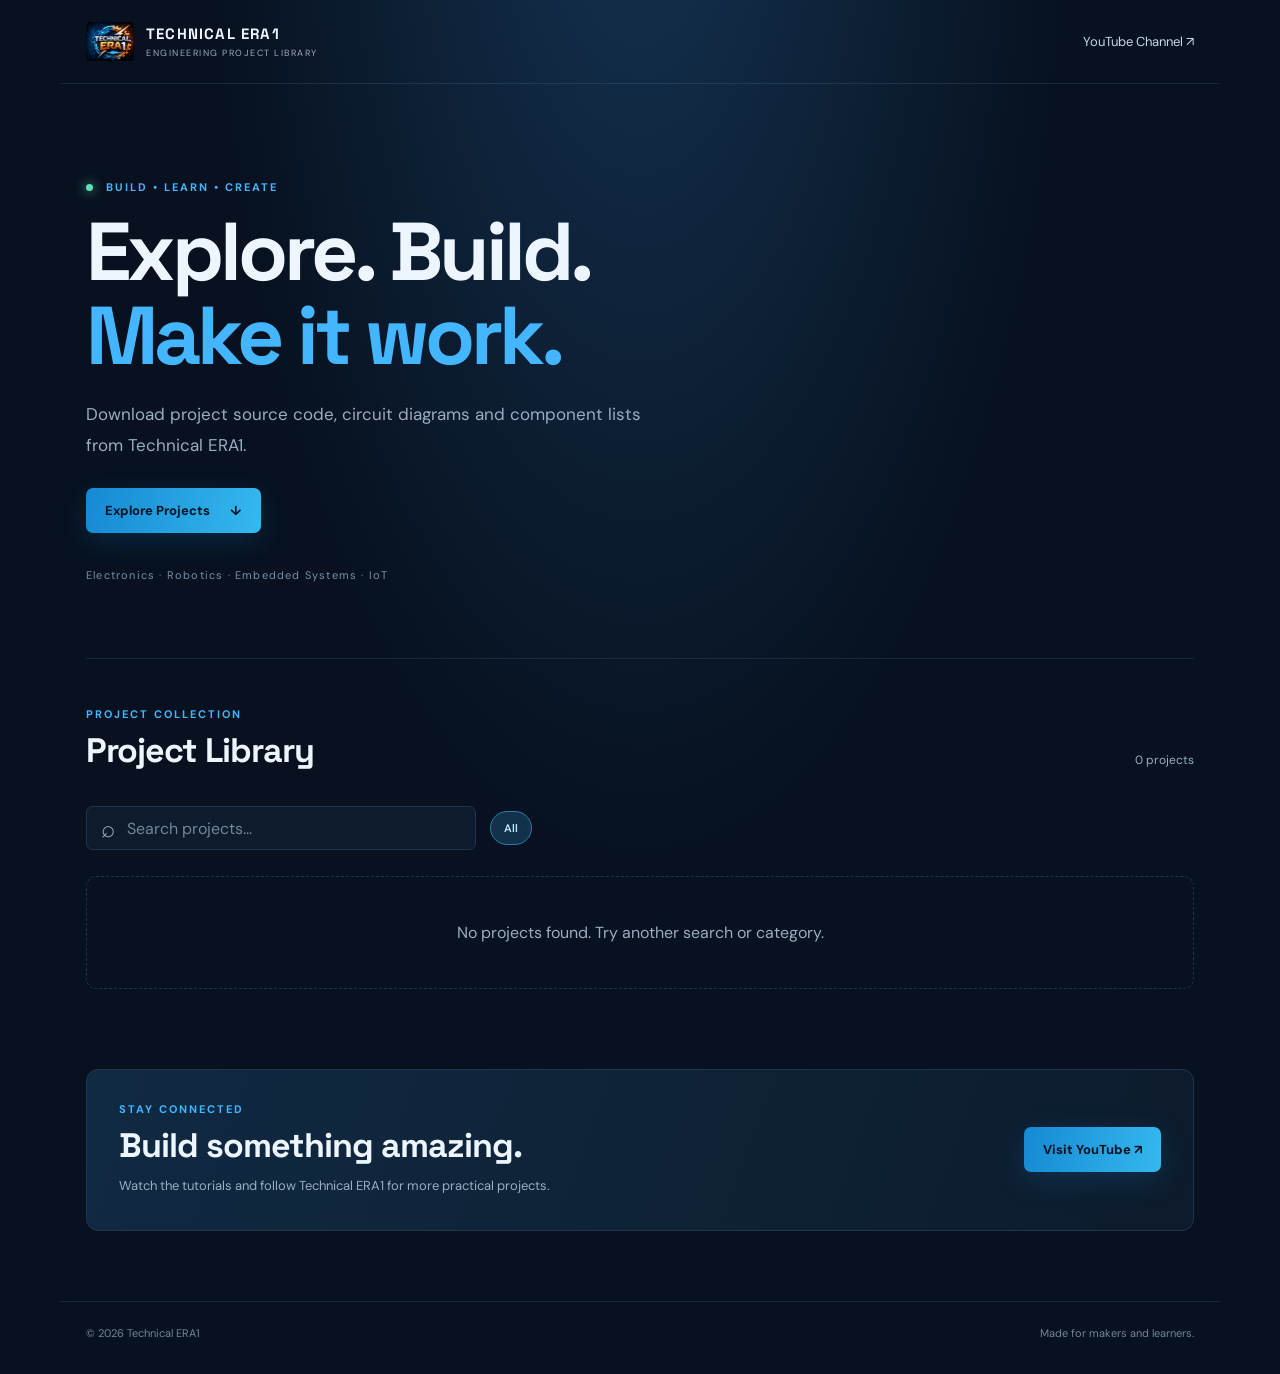
<file: index.html>
<!doctype html>
<html lang="en">
<head>
  <meta charset="utf-8">
  <meta name="viewport" content="width=device-width, initial-scale=1">
  <meta name="description" content="Technical ERA1 — electronics, robotics and IoT project source code, circuit diagrams and tutorials.">
  <meta name="theme-color" content="#07111f">
  <title>Technical ERA1 | Project Library</title>
  <link rel="icon" href="technical-era1-icon.svg" type="image/svg+xml">
  <link rel="stylesheet" href="styles.css">
</head>
<body>
  <header class="site-header">
    <a class="brand" href="./" aria-label="Technical ERA1 home">
      <img src="technical-era1-logo.png" alt="Technical ERA1 logo">
      <span><strong>TECHNICAL ERA1</strong><small>ENGINEERING PROJECT LIBRARY</small></span>
    </a>
    <a class="header-link" href="https://www.youtube.com/@technicalskiil" target="_blank" rel="noopener">YouTube Channel ↗</a>
  </header>

  <main>
    <section class="hero">
      <div class="eyebrow"><span class="pulse"></span> BUILD • LEARN • CREATE</div>
      <h1>Explore. Build.<br><span>Make it work.</span></h1>
      <p>Download project source code, circuit diagrams and component lists from Technical ERA1.</p>
      <a class="primary-button" href="#projects">Explore Projects <span>↓</span></a>
      <div class="hero-note">Electronics · Robotics · Embedded Systems · IoT</div>
    </section>

    <section class="library" id="projects">
      <div class="section-heading">
        <div><div class="eyebrow">PROJECT COLLECTION</div><h2>Project Library</h2></div>
        <span class="project-count" id="project-count">0 projects</span>
      </div>
      <div class="tools">
        <label class="search-box"><span>⌕</span><input id="search" type="search" placeholder="Search projects..." aria-label="Search projects"></label>
        <div class="filters" id="filters" aria-label="Project categories"></div>
      </div>
      <div class="project-grid" id="project-grid" aria-live="polite"></div>
      <div class="empty-state" id="empty-state" hidden>No projects found. Try another search or category.</div>
    </section>

    <section class="contribute">
      <div><div class="eyebrow">STAY CONNECTED</div><h2>Build something amazing.</h2><p>Watch the tutorials and follow Technical ERA1 for more practical projects.</p></div>
      <a class="primary-button" href="https://www.youtube.com/@technicalskiil" target="_blank" rel="noopener">Visit YouTube ↗</a>
    </section>
  </main>

  <footer><span>© <span id="year"></span> Technical ERA1</span><span>Made for makers and learners.</span></footer>
  <script src="projects.js"></script>
  <script src="site.js"></script>
</body>
</html>
</file>
<file: styles.css>
@import url('https://fonts.googleapis.com/css2?family=DM+Sans:wght@400;500;600;700&family=Space+Grotesk:wght@400;500;600;700&display=swap');
:root{--bg:#07111f;--panel:#0d1b2c;--panel2:#102238;--line:#20354c;--text:#edf5ff;--muted:#9aadc2;--blue:#43b6ff;--orange:#ff9d45;--green:#5ee0b5}
*{box-sizing:border-box}html{scroll-behavior:smooth}body{margin:0;background:radial-gradient(ellipse at 50% -15%,#153352 0,transparent 48%),var(--bg);color:var(--text);font-family:'DM Sans',sans-serif;min-height:100vh}
a{color:inherit;text-decoration:none}.site-header{height:84px;max-width:1160px;margin:auto;padding:0 26px;display:flex;align-items:center;justify-content:space-between;border-bottom:1px solid rgba(150,190,220,.12)}
.brand{display:flex;align-items:center;gap:12px}.brand img{width:48px;height:48px;object-fit:contain;border-radius:10px}.brand strong{display:block;font:700 15px 'Space Grotesk',sans-serif;letter-spacing:1.2px}.brand small{display:block;color:var(--muted);font-size:9px;letter-spacing:1.5px;margin-top:4px}.header-link{font-size:13px;color:#c8d8e8}.header-link:hover{color:var(--blue)}
main{max-width:1160px;margin:auto;padding:0 26px}.hero{padding:96px 0 76px;max-width:760px}.eyebrow{font-size:11px;font-weight:700;letter-spacing:2px;color:var(--blue)}.pulse{display:inline-block;width:7px;height:7px;border-radius:50%;background:var(--green);margin-right:8px;box-shadow:0 0 12px var(--green)}
h1,h2{font-family:'Space Grotesk',sans-serif;margin:16px 0}h1{font-size:clamp(48px,8vw,82px);line-height:1.02;letter-spacing:-4px}h1 span{color:var(--blue)}.hero p{max-width:570px;color:var(--muted);font-size:17px;line-height:1.8;margin:22px 0 28px}.primary-button{display:inline-flex;align-items:center;gap:20px;padding:14px 19px;background:linear-gradient(100deg,#1689d3,#35b8ef);color:#041321;border-radius:7px;font-weight:700;font-size:13px;box-shadow:0 8px 30px #1689d333}.primary-button:hover{filter:brightness(1.12);transform:translateY(-1px)}.hero-note{margin-top:35px;color:#7890a8;font-size:11px;letter-spacing:1.2px}
.library{padding:48px 0 80px;border-top:1px solid rgba(150,190,220,.12)}.section-heading{display:flex;align-items:end;justify-content:space-between}.section-heading h2,.contribute h2{font-size:34px;letter-spacing:-1px;margin:8px 0}.project-count{font-size:12px;color:var(--muted);padding-bottom:12px}.tools{display:flex;gap:14px;align-items:center;flex-wrap:wrap;margin:26px 0}.search-box{display:flex;align-items:center;gap:10px;background:var(--panel);border:1px solid var(--line);border-radius:7px;padding:0 14px;min-width:260px;flex:1;max-width:390px;height:44px}.search-box span{font-size:24px;color:var(--muted)}.search-box input{width:100%;background:none;border:0;outline:0;color:var(--text);font:inherit}.search-box input::placeholder{color:#72869c}.filters{display:flex;gap:8px;flex-wrap:wrap}.filter{border:1px solid var(--line);background:transparent;color:#aebfd0;border-radius:99px;padding:9px 13px;font:600 11px 'DM Sans';cursor:pointer}.filter.active,.filter:hover{background:#12314b;border-color:#267eb2;color:#bfe9ff}
.project-grid{display:grid;grid-template-columns:repeat(3,minmax(0,1fr));gap:17px}.project-card{background:linear-gradient(145deg,#102239,#0a1727);border:1px solid var(--line);border-radius:11px;padding:21px;display:flex;flex-direction:column;min-height:270px;transition:.2s}.project-card:hover{border-color:#287eae;transform:translateY(-3px)}.card-top{display:flex;justify-content:space-between;align-items:center}.project-icon{width:42px;height:42px;display:grid;place-items:center;border-radius:9px;background:#123553;color:var(--blue);font-size:20px}.category{font-size:10px;color:var(--green);letter-spacing:.8px;text-transform:uppercase}.project-card h3{font:600 19px 'Space Grotesk';margin:18px 0 8px}.project-card p{font-size:12px;line-height:1.7;color:var(--muted);margin:0 0 18px}.components{font-size:10px;color:#829bb2;margin-top:auto;padding-bottom:16px}.card-actions{display:flex;gap:8px;flex-wrap:wrap}.action{font-size:11px;font-weight:700;padding:9px 11px;border-radius:5px;background:#173a56;color:#c7eaff;border:1px solid #285a7b}.action.secondary{background:#172435;color:#c1ccd8;border-color:#33465a}.action:hover{filter:brightness(1.2)}.empty-state{padding:45px;text-align:center;color:var(--muted);border:1px dashed var(--line);border-radius:10px}
.contribute{display:flex;justify-content:space-between;align-items:center;gap:24px;padding:32px;border:1px solid var(--line);border-radius:12px;background:linear-gradient(110deg,#102a42,#0d1b2c);margin-bottom:70px}.contribute p{color:var(--muted);font-size:13px;line-height:1.7;margin:6px 0 0}footer{max-width:1160px;margin:auto;padding:24px 26px 34px;border-top:1px solid rgba(150,190,220,.12);display:flex;justify-content:space-between;color:#71869b;font-size:11px}
@media(max-width:850px){.project-grid{grid-template-columns:repeat(2,minmax(0,1fr))}.hero{padding-top:75px}}@media(max-width:560px){.site-header{height:72px;padding:0 17px}.brand img{width:40px;height:40px}.brand strong{font-size:12px}.brand small{font-size:8px}.header-link{font-size:11px}main{padding:0 17px}.hero{padding:68px 0 58px}h1{letter-spacing:-2.5px}.hero p{font-size:15px}.section-heading h2,.contribute h2{font-size:28px}.project-grid{grid-template-columns:1fr}.search-box{max-width:none}.contribute{padding:23px;align-items:flex-start;flex-direction:column}footer{padding:22px 17px;gap:10px;flex-direction:column}}
</file>
